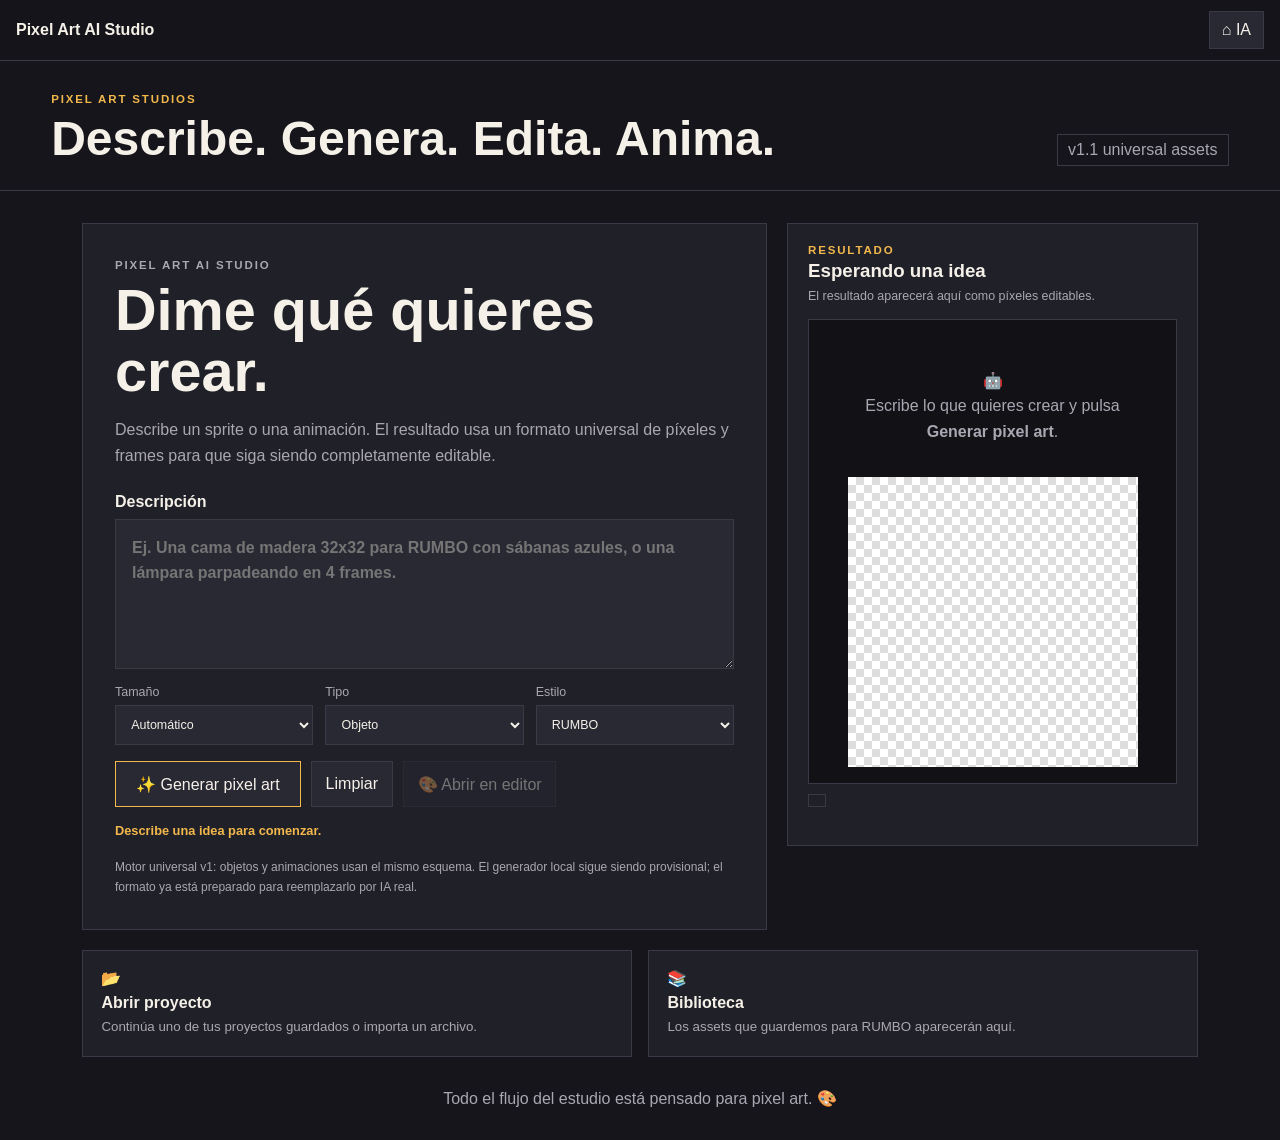
<file: index.html>
<!DOCTYPE html>
<html lang="es">
<head>
  <meta charset="UTF-8">
  <meta name="viewport" content="width=device-width, initial-scale=1.0">
  <title>Pixel Art Studios</title>
  <link rel="stylesheet" href="css/styles.css?v=0.6-redesign">
</head>
<body>
  <header class="topbar">
    <div>
      <p class="eyebrow">PIXEL ART STUDIOS</p>
      <h1>Aprende, crea y anima píxel por píxel.</h1>
    </div>
    <span class="version">v0.6 redesign</span>
  </header>

  <main class="studio-layout">
    <section class="panel tools-panel">
      <div class="panel-title-row">
        <h2>Herramientas</h2>
        <span class="mini-badge">editor</span>
      </div>

      <div class="tool-group">
        <label for="sizeSelect">Formato del lienzo</label>
        <select id="sizeSelect">
          <option value="8">8 × 8 · Mini</option>
          <option value="12">12 × 12</option>
          <option value="16" selected>16 × 16 · Clásico</option>
          <option value="24">24 × 24</option>
          <option value="32">32 × 32 · Detallado</option>
          <option value="48">48 × 48</option>
          <option value="64">64 × 64 · Grande</option>
        </select>
      </div>

      <div class="tool-group">
        <label for="colorPicker">Color activo</label>
        <div class="color-picker-row">
          <input id="colorPicker" type="color" value="#e94f37">
          <code id="colorHex">#E94F37</code>
        </div>
        <div class="color-adjust-row">
          <button id="darkerBtn" type="button">🌑 Oscurecer</button>
          <button id="lighterBtn" type="button">☀️ Aclarar</button>
        </div>
        <div id="quickPalette" class="quick-palette" aria-label="Paleta rápida"></div>
      </div>

      <div class="tool-buttons tool-grid">
        <button id="pencilBtn" class="active" type="button">✏️ Lápiz</button>
        <button id="eraserBtn" type="button">🧽 Borrador</button>
        <button id="fillBtn" type="button">🪣 Relleno</button>
        <button id="eyedropperBtn" type="button">💧 Cuentagotas</button>
        <button id="lineBtn" type="button">╱ Línea</button>
        <button id="rectBtn" type="button">▭ Rectángulo</button>
        <button id="ellipseBtn" type="button">◯ Elipse</button>
      </div>

      <div class="history-actions">
        <button id="undoBtn" type="button">↶ Deshacer</button>
        <button id="redoBtn" type="button">↷ Rehacer</button>
      </div>

      <div class="utility-actions">
        <button id="flipHBtn" type="button">↔ Voltear horizontal</button>
        <button id="flipVBtn" type="button">↕ Voltear vertical</button>
        <button id="rotateBtn" type="button">↻ Rotar 90°</button>
        <button id="gridBtn" class="active" type="button"># Cuadrícula</button>
        <button id="clearBtn" type="button">🗑️ Limpiar</button>
        <button id="exportBtn" type="button">💾 PNG</button>
      </div>

      <div class="zoom-control">
        <span>Zoom</span>
        <div>
          <button id="zoomOutBtn" type="button">−</button>
          <strong id="zoomLabel">100%</strong>
          <button id="zoomInBtn" type="button">+</button>
        </div>
      </div>

      <div class="status-card">
        <span>Herramienta</span>
        <strong id="toolStatus">Lápiz</strong>
      </div>
      <p id="actionStatus" class="action-status" aria-live="polite">Listo para dibujar.</p>

      <details class="shortcut-card">
        <summary>⌨️ Atajos</summary>
        <p>P lápiz · E borrador · F relleno · I cuentagotas · L línea · R rectángulo · O elipse · H mover dibujo</p>
        <p>Espacio desplaza la vista · Ctrl+Z deshacer · Ctrl+Y rehacer</p>
      </details>
    </section>

    <section class="canvas-panel">
      <div class="canvas-heading">
        <div>
          <p class="eyebrow">TU LIENZO</p>
          <h2 id="canvasSizeLabel">16 × 16</h2>
        </div>
        <div class="canvas-stats">
          <span id="coordinateLabel">x: — · y: —</span>
          <span id="paintedPixels">0 píxeles usados</span>
        </div>
      </div>

      <div id="canvasViewport" class="canvas-viewport">
        <div id="pixelCanvas" class="pixel-canvas" aria-label="Lienzo interactivo de pixel art"></div>
      </div>

      <div class="canvas-help">
        <span>Arrastra para dibujar</span>
        <span>Usa frames para animar</span>
        <span>Exporta sprite o spritesheet</span>
      </div>
    </section>

    <aside class="panel tutorial-panel">
      <p class="eyebrow">PRÁCTICA · MANZANA</p>
      <h2 id="tutorialTitle">Manzana clásica</h2>
      <p id="tutorialMeta" class="tutorial-meta">16×16 · Principiante</p>
      <p id="formatNote" class="format-note"></p>

      <div class="format-tabs" aria-label="Formatos de práctica">
        <button class="format-tab" data-size="8" type="button">8×8</button>
        <button class="format-tab active" data-size="16" type="button">16×16</button>
        <button class="format-tab" data-size="32" type="button">32×32</button>
      </div>

      <div class="progress-wrap"><div id="progressBar" class="progress-bar"></div></div>
      <p id="stepCounter" class="step-counter">Paso 1</p>

      <div class="guide-card">
        <div class="guide-heading"><strong>Guía gráfica</strong><span>🟨 añade ahora</span></div>
        <div id="guideCanvas" class="guide-canvas" aria-label="Guía visual del paso actual"></div>
      </div>

      <p id="instruction" class="instruction"></p>

      <div class="color-hint">
        <span id="stepColorSwatch" class="color-swatch"></span>
        <div><small>Color recomendado</small><strong id="stepColorName">Rojo oscuro</strong></div>
      </div>

      <div class="tutorial-actions">
        <button id="prevStep" type="button">← Anterior</button>
        <button id="nextStep" type="button">Siguiente →</button>
      </div>
    </aside>
  </main>

  <section class="workspace-wrap">
    <div class="panel animation-lab">
      <div class="panel-title-row">
        <div>
          <p class="eyebrow">ANIMATION LAB</p>
          <h2>Frames y spritesheets</h2>
        </div>
        <span id="frameStatus" class="mini-badge">1 frame · activo 1</span>
      </div>
      <p class="ai-intro">Cada frame guarda una copia real del lienzo. Puedes crear poses consecutivas, reproducirlas y exportarlas como spritesheet horizontal.</p>

      <div class="animation-controls">
        <button id="addFrameBtn" type="button">＋ Frame vacío</button>
        <button id="duplicateFrameBtn" type="button">⧉ Duplicar frame</button>
        <button id="deleteFrameBtn" type="button">🗑 Eliminar frame</button>
        <label>FPS
          <select id="fpsSelect">
            <option value="2">2</option>
            <option value="4">4</option>
            <option value="6" selected>6</option>
            <option value="8">8</option>
            <option value="12">12</option>
          </select>
        </label>
        <button id="playAnimationBtn" type="button">▶ Reproducir</button>
        <button id="stopAnimationBtn" type="button">■ Detener</button>
        <button id="exportSheetBtn" type="button">💾 Exportar spritesheet</button>
      </div>

      <div id="frameTimeline" class="frame-timeline" aria-label="Línea de tiempo de frames"></div>
    </div>
  </section>

  <section class="ai-lab-wrap">
    <div class="panel ai-lab">
      <div class="panel-title-row">
        <div>
          <p class="eyebrow">AI LAB · PROTOTIPO LOCAL</p>
          <h2>Prepara lo que la IA deberá generar</h2>
        </div>
        <span class="mini-badge">sin API todavía</span>
      </div>

      <p class="ai-intro">Esta sección define el pedido de pixel art. Después usaremos la misma estructura para objetos, personajes, animaciones y escenas.</p>

      <div class="ai-grid">
        <label>¿Qué quieres dibujar?
          <input id="aiObject" type="text" placeholder="Ej. espada medieval, Nicolás durmiendo, farol, árbol RPG">
        </label>

        <label>Categoría
          <select id="aiCategory">
            <option value="item">Objeto</option>
            <option value="character">Personaje</option>
            <option value="animation">Animación</option>
            <option value="scene">Escena</option>
            <option value="food">Comida</option>
            <option value="nature">Naturaleza</option>
            <option value="building">Edificio</option>
            <option value="vehicle">Vehículo</option>
            <option value="creature">Criatura</option>
            <option value="tile">Tile / escenario</option>
            <option value="icon">Icono / UI</option>
          </select>
        </label>

        <label>Tamaño
          <select id="aiSize">
            <option value="8">8×8</option>
            <option value="12">12×12</option>
            <option value="16" selected>16×16</option>
            <option value="24">24×24</option>
            <option value="32">32×32</option>
            <option value="48">48×48</option>
            <option value="64">64×64</option>
          </select>
        </label>

        <label>Estilo
          <select id="aiStyle">
            <option value="rumbo">RUMBO</option>
            <option value="classic">Pixel art clásico</option>
            <option value="8-bit">8-bit</option>
            <option value="16-bit">16-bit</option>
            <option value="rpg">RPG</option>
            <option value="gameboy">Game Boy</option>
            <option value="modern">Pixel art moderno</option>
            <option value="cute">Cute / chibi</option>
            <option value="dark">Oscuro</option>
            <option value="isometric">Isométrico</option>
          </select>
        </label>

        <label>Nivel de detalle
          <select id="aiDetail">
            <option value="minimal">Mínimo</option>
            <option value="balanced" selected>Equilibrado</option>
            <option value="detailed">Detallado</option>
          </select>
        </label>

        <label>Paleta
          <select id="aiPalette">
            <option value="balanced">Equilibrada</option>
            <option value="warm">Cálida</option>
            <option value="cold">Fría</option>
            <option value="natural">Natural</option>
            <option value="pastel">Pastel</option>
            <option value="vibrant">Vibrante</option>
            <option value="metal">Metálica</option>
            <option value="monochrome">Monocromática</option>
            <option value="limited">Limitada</option>
          </select>
        </label>

        <label>Iluminación
          <select id="aiLighting">
            <option value="top-left">Superior izquierda</option>
            <option value="top-right">Superior derecha</option>
            <option value="front">Frontal</option>
            <option value="dramatic">Dramática</option>
            <option value="flat">Plana / simple</option>
          </select>
        </label>

        <label>Perspectiva
          <select id="aiPerspective">
            <option value="front">Frontal</option>
            <option value="side">Lateral</option>
            <option value="diagonal">Diagonal</option>
            <option value="three-quarter">3/4</option>
            <option value="top-down">Desde arriba</option>
            <option value="isometric">Isométrica</option>
          </select>
        </label>

        <label>Fondo
          <select id="aiBackground">
            <option value="transparent">Transparente</option>
            <option value="white">Blanco</option>
            <option value="solid">Color sólido</option>
            <option value="scene">Escena simple</option>
          </select>
        </label>

        <label>Contorno
          <select id="aiOutline">
            <option value="dark">Oscuro</option>
            <option value="colored">Coloreado</option>
            <option value="none">Sin contorno</option>
            <option value="mixed">Mixto</option>
          </select>
        </label>

        <label>Pasos del tutorial
          <select id="aiSteps">
            <option value="4">4 pasos</option>
            <option value="6" selected>6 pasos</option>
            <option value="8">8 pasos</option>
            <option value="10">10 pasos</option>
            <option value="12">12 pasos</option>
          </select>
        </label>

        <label class="ai-wide">Notas extra
          <textarea id="aiNotes" rows="3" placeholder="Ej. animación de 8 frames, transición noche-mañana, mantener diseño del personaje..."></textarea>
        </label>
      </div>

      <div class="ai-actions">
        <button id="aiGenerateBtn" type="button">✨ Preparar especificación</button>
        <button id="aiApplyBtn" type="button" disabled>Aplicar tamaño al editor</button>
        <button id="aiCopyBtn" type="button" disabled>Copiar JSON</button>
      </div>

      <div class="ai-result">
        <div class="panel-title-row">
          <strong>Especificación para la futura IA</strong>
          <span id="aiState">Esperando una idea…</span>
        </div>
        <pre id="aiOutput">Escribe un objeto, personaje, animación o escena y configura sus opciones.</pre>
      </div>
    </div>
  </section>

  <footer>Todo el flujo del estudio está pensado para pixel art. 🎨</footer>

  <script src="js/tutorials.js?v=0.6-redesign"></script>
  <script src="js/canvas.js?v=0.6-redesign"></script>
  <script src="js/app.js?v=0.6-redesign"></script>
  <script src="js/animation.js?v=0.6-redesign"></script>
  <script src="js/project.js?v=0.6-redesign"></script>
  <script src="js/ai-prep.js?v=0.6-redesign"></script>
  <script src="js/workspace.js?v=0.6-redesign"></script>
</body>
</html>
</file>
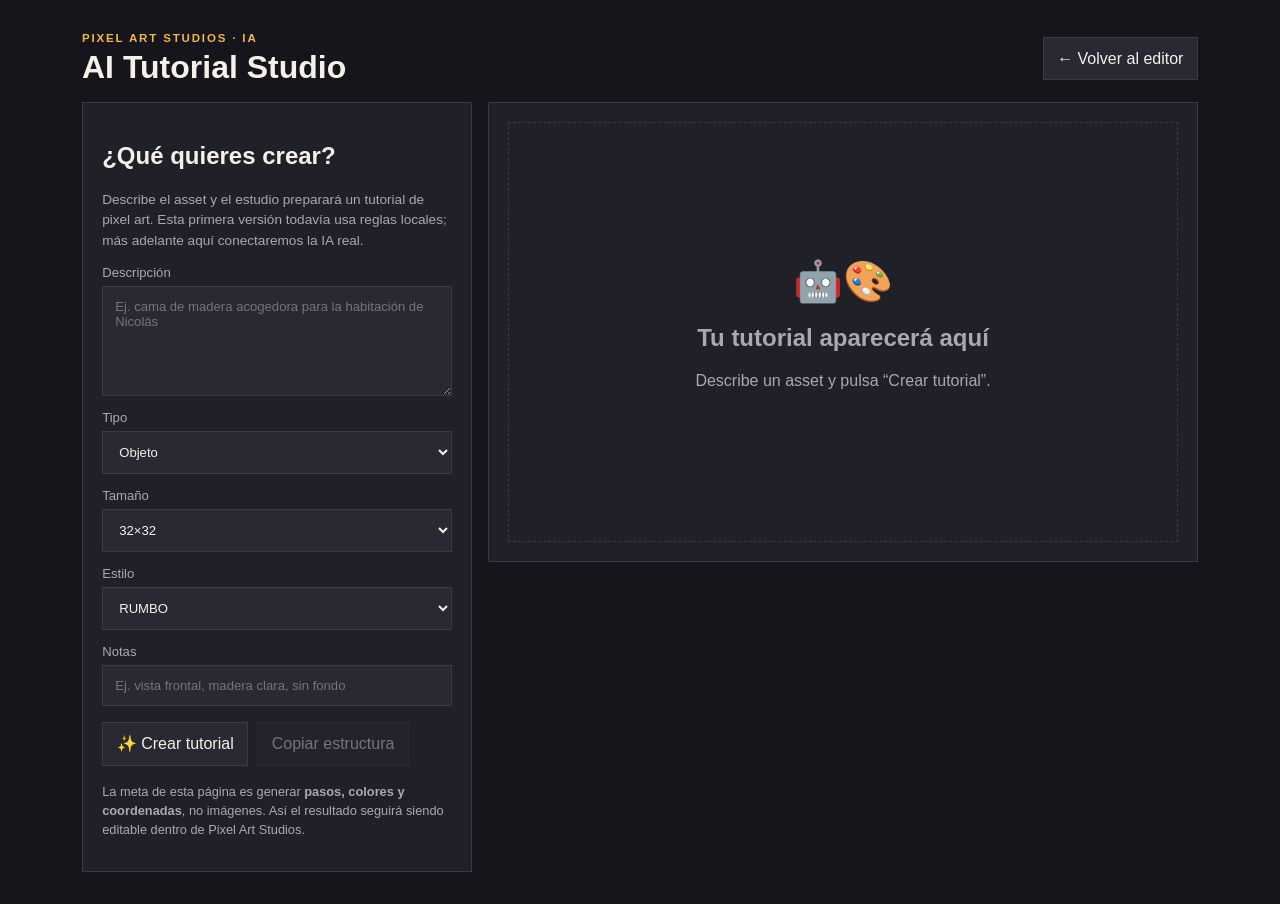
<file: ai-studio.html>
<!DOCTYPE html>
<html lang="es">
<head>
  <meta charset="UTF-8">
  <meta name="viewport" content="width=device-width, initial-scale=1.0">
  <title>AI Tutorial Studio · Pixel Art Studios</title>
  <link rel="stylesheet" href="css/styles.css?v=0.7">
  <style>
    body { min-height:100vh; }
    .ai-studio-shell { width:min(1180px,100%); margin:0 auto; padding:2rem; }
    .ai-studio-head { display:flex; justify-content:space-between; gap:1rem; align-items:center; margin-bottom:1rem; }
    .ai-studio-head h1 { margin:.3rem 0 0; }
    .ai-studio-grid { display:grid; grid-template-columns:minmax(300px,390px) minmax(0,1fr); gap:1rem; align-items:start; }
    .ai-form, .ai-tutorial { border:1px solid var(--border); background:var(--panel); padding:1.2rem; }
    .ai-form label { display:grid; gap:.4rem; margin-bottom:.85rem; color:var(--muted); font-size:.82rem; }
    .ai-form input, .ai-form select, .ai-form textarea { width:100%; padding:.75rem; border:1px solid var(--border); background:var(--panel-2); color:var(--text); }
    .ai-form textarea { resize:vertical; min-height:110px; }
    .ai-actions { display:flex; flex-wrap:wrap; gap:.55rem; }
    .ai-result-empty { min-height:420px; display:grid; place-items:center; text-align:center; color:var(--muted); border:1px dashed var(--border); padding:2rem; }
    .tutorial-head { display:flex; justify-content:space-between; gap:1rem; align-items:start; }
    .tutorial-meta { color:var(--muted); }
    .palette-preview { display:flex; flex-wrap:wrap; gap:.45rem; margin:1rem 0; }
    .palette-chip { display:flex; gap:.45rem; align-items:center; border:1px solid var(--border); padding:.45rem .6rem; }
    .palette-chip span { width:18px; height:18px; border:1px solid #000; }
    .step-card { margin-top:1rem; border:1px solid var(--border); background:#18181f; padding:1rem; }
    .step-card h3 { margin:.15rem 0 .5rem; }
    .step-card p { color:var(--muted); line-height:1.55; }
    .step-guide { display:grid; grid-template-columns:repeat(8,1fr); width:min(320px,100%); aspect-ratio:1; margin:1rem auto 0; border:3px solid #0f0f14; background:#fff; image-rendering:pixelated; }
    .step-guide span { border-right:1px solid #ddd; border-bottom:1px solid #ddd; }
    .step-guide span.active { background:#f2b84b; }
    .step-nav { display:flex; justify-content:space-between; gap:.6rem; margin-top:1rem; }
    .notice { margin-top:1rem; color:var(--muted); font-size:.8rem; line-height:1.5; }
    @media(max-width:850px){ .ai-studio-grid{grid-template-columns:1fr;} .ai-studio-shell{padding:1rem;} }
  </style>
</head>
<body>
  <main class="ai-studio-shell">
    <div class="ai-studio-head">
      <div>
        <p class="eyebrow">PIXEL ART STUDIOS · IA</p>
        <h1>AI Tutorial Studio</h1>
      </div>
      <button id="closeStudioBtn" type="button">← Volver al editor</button>
    </div>

    <div class="ai-studio-grid">
      <section class="ai-form">
        <h2>¿Qué quieres crear?</h2>
        <p class="ai-intro">Describe el asset y el estudio preparará un tutorial de pixel art. Esta primera versión todavía usa reglas locales; más adelante aquí conectaremos la IA real.</p>

        <label>Descripción
          <textarea id="tutorialPrompt" placeholder="Ej. cama de madera acogedora para la habitación de Nicolás"></textarea>
        </label>

        <label>Tipo
          <select id="tutorialType">
            <option value="object">Objeto</option>
            <option value="character">Personaje</option>
            <option value="animation">Animación</option>
            <option value="tile">Tile / tileset</option>
            <option value="scene">Escena</option>
            <option value="effect">Efecto</option>
          </select>
        </label>

        <label>Tamaño
          <select id="tutorialSize">
            <option value="16">16×16</option>
            <option value="24">24×24</option>
            <option value="32" selected>32×32</option>
            <option value="48">48×48</option>
            <option value="64">64×64</option>
          </select>
        </label>

        <label>Estilo
          <select id="tutorialStyle">
            <option value="rumbo" selected>RUMBO</option>
            <option value="classic">Pixel art clásico</option>
            <option value="rpg">RPG</option>
            <option value="8-bit">8-bit</option>
            <option value="16-bit">16-bit</option>
          </select>
        </label>

        <label>Notas
          <input id="tutorialNotes" type="text" placeholder="Ej. vista frontal, madera clara, sin fondo">
        </label>

        <div class="ai-actions">
          <button id="generateTutorialBtn" type="button">✨ Crear tutorial</button>
          <button id="copyTutorialBtn" type="button" disabled>Copiar estructura</button>
        </div>

        <p class="notice">La meta de esta página es generar <strong>pasos, colores y coordenadas</strong>, no imágenes. Así el resultado seguirá siendo editable dentro de Pixel Art Studios.</p>
      </section>

      <section class="ai-tutorial" id="tutorialOutput">
        <div class="ai-result-empty">
          <div>
            <div style="font-size:2.5rem">🤖🎨</div>
            <h2>Tu tutorial aparecerá aquí</h2>
            <p>Describe un asset y pulsa “Crear tutorial”.</p>
          </div>
        </div>
      </section>
    </div>
  </main>

  <script>
    (() => {
      const prompt = document.getElementById('tutorialPrompt');
      const type = document.getElementById('tutorialType');
      const size = document.getElementById('tutorialSize');
      const style = document.getElementById('tutorialStyle');
      const notes = document.getElementById('tutorialNotes');
      const output = document.getElementById('tutorialOutput');
      const copyBtn = document.getElementById('copyTutorialBtn');
      let latest = null;
      let stepIndex = 0;

      const palettes = {
        object: ['#2b2526','#6f4430','#a86a43','#d3a067','#eee0c2'],
        character: ['#29252d','#71483a','#c78364','#e9b28b','#e9e2d0'],
        animation: ['#29252d','#70452d','#b76e49','#e5b07b','#f2d5ad'],
        tile: ['#243127','#41573c','#6d824f','#a3a86b','#d4c995'],
        scene: ['#232737','#3f4d64','#727f92','#b5b1a7','#e7d8b8'],
        effect: ['#2d273d','#694f8c','#b283d1','#e0b3ef','#fff0b5']
      };

      const stepNames = {
        object: ['Silueta','Volumen principal','Color base','Sombras','Luces','Detalles'],
        character: ['Proporciones','Silueta','Colores base','Rostro y ropa','Sombras y luces','Detalles finales'],
        animation: ['Pose inicial','Movimiento clave','Pose intermedia','Segundo extremo','Pulido','Revisión en bucle'],
        tile: ['Forma repetible','Bordes','Color base','Variación','Sombras','Prueba de repetición'],
        scene: ['Composición','Bloques grandes','Objetos principales','Profundidad','Iluminación','Detalles'],
        effect: ['Forma inicial','Dirección','Volumen','Variación','Brillo/sombra','Frame final']
      };

      function guidePattern(step) {
        const active = new Set();
        const radius = 1 + step;
        for (let y = 0; y < 8; y++) {
          for (let x = 0; x < 8; x++) {
            const d = Math.abs(x - 3.5) + Math.abs(y - 3.5);
            if (d <= radius * .8 && ((x + y + step) % 2 === 0 || step > 3)) active.add(`${x},${y}`);
          }
        }
        return active;
      }

      function buildTutorial() {
        const subject = prompt.value.trim() || 'asset sin nombre';
        const kind = type.value;
        const names = stepNames[kind];
        return {
          version: 'pixel-art-tutorial-draft-v1',
          subject,
          type: kind,
          size: Number(size.value),
          style: style.value,
          notes: notes.value.trim(),
          palette: palettes[kind],
          steps: names.map((name, index) => ({
            title: name,
            instruction: index === 0 ? 'Empieza por las formas grandes. No añadas detalles todavía.' : index === names.length - 1 ? 'Revisa píxeles aislados, bordes y contraste. Elimina todo detalle que no ayude a leer la forma.' : `Construye ${name.toLowerCase()} manteniendo la silueta fácil de leer y usando pocos colores.`
          }))
        };
      }

      function renderStep() {
        if (!latest) return;
        const current = latest.steps[stepIndex];
        const pattern = guidePattern(stepIndex);
        output.innerHTML = `
          <div class="tutorial-head">
            <div><p class="eyebrow">TUTORIAL LOCAL</p><h2>${latest.subject}</h2><p class="tutorial-meta">${latest.size}×${latest.size} · ${latest.style.toUpperCase()} · ${latest.type}</p></div>
            <span class="mini-badge">Paso ${stepIndex + 1}/${latest.steps.length}</span>
          </div>
          <div class="palette-preview">${latest.palette.map(color => `<span class="palette-chip"><span style="background:${color}"></span>${color}</span>`).join('')}</div>
          <div class="step-card">
            <p class="eyebrow">PASO ${stepIndex + 1}</p>
            <h3>${current.title}</h3>
            <p>${current.instruction}</p>
            ${latest.notes ? `<p><strong>Notas:</strong> ${latest.notes}</p>` : ''}
            <div class="step-guide">${Array.from({length:64},(_,i)=>{const x=i%8,y=Math.floor(i/8);return `<span class="${pattern.has(`${x},${y}`)?'active':''}"></span>`}).join('')}</div>
          </div>
          <div class="step-nav">
            <button id="prevTutorialStep" type="button" ${stepIndex===0?'disabled':''}>← Anterior</button>
            <button id="nextTutorialStep" type="button" ${stepIndex===latest.steps.length-1?'disabled':''}>Siguiente →</button>
          </div>
          <p class="notice">La cuadrícula de esta versión es una guía conceptual local. Cuando conectemos la IA real, aquí llegarán las coordenadas exactas de cada paso.</p>`;
        document.getElementById('prevTutorialStep')?.addEventListener('click',()=>{ if(stepIndex>0){stepIndex--;renderStep();} });
        document.getElementById('nextTutorialStep')?.addEventListener('click',()=>{ if(stepIndex<latest.steps.length-1){stepIndex++;renderStep();} });
      }

      document.getElementById('generateTutorialBtn').addEventListener('click', () => {
        latest = buildTutorial();
        stepIndex = 0;
        copyBtn.disabled = false;
        renderStep();
      });

      copyBtn.addEventListener('click', async () => {
        if (!latest) return;
        try { await navigator.clipboard.writeText(JSON.stringify(latest,null,2)); copyBtn.textContent = 'Copiado ✓'; }
        catch (_) { copyBtn.textContent = 'No se pudo copiar'; }
      });

      document.getElementById('closeStudioBtn').addEventListener('click', () => {
        if (window.opener) window.close();
        else history.back();
      });
    })();
  </script>
</body>
</html>
</file>
<file: css/styles.css>
* { box-sizing: border-box; }

:root {
  --bg: #15151b;
  --panel: #202029;
  --panel-2: #292934;
  --text: #f5f1e8;
  --muted: #aaa7b2;
  --accent: #f2b84b;
  --accent-2: #e94f37;
  --border: #3a3945;
  --pixel-border: #4d4b58;
}

body { margin: 0; min-height: 100vh; background: var(--bg); color: var(--text); font-family: Arial, Helvetica, sans-serif; }
button, input, select, textarea { font: inherit; }
button, select, input[type="text"], textarea { border: 1px solid var(--border); background: var(--panel-2); color: var(--text); }
button { padding: 0.72rem 0.85rem; cursor: pointer; transition: transform 0.15s ease, border-color 0.15s ease, background 0.15s ease; }
button:hover:not(:disabled) { transform: translateY(-1px); border-color: var(--accent); }
button:disabled { opacity: 0.4; cursor: not-allowed; transform: none; }
button.active { border-color: var(--accent); box-shadow: inset 0 0 0 1px var(--accent); background: #34303a; }
select, input[type="text"], textarea { width: 100%; padding: 0.72rem; }
textarea { resize: vertical; }

.topbar { display: flex; justify-content: space-between; gap: 2rem; align-items: end; padding: 2rem clamp(1rem, 4vw, 4rem) 1.5rem; border-bottom: 1px solid var(--border); }
.topbar h1, .panel h2, .canvas-heading h2 { margin: 0; }
.topbar h1 { margin-top: 0.4rem; font-size: clamp(1.6rem, 4vw, 3rem); }
.eyebrow { margin: 0; color: var(--accent); letter-spacing: 0.16em; font-size: 0.72rem; font-weight: 800; }
.version, .mini-badge { border: 1px solid var(--border); padding: 0.4rem 0.65rem; color: var(--muted); }
.mini-badge { font-size: 0.72rem; }

.studio-layout { width: min(1550px, 100%); margin: 0 auto; padding: 2rem; display: grid; grid-template-columns: minmax(220px, 270px) minmax(360px, 1fr) minmax(320px, 410px); gap: 1.5rem; align-items: start; }
.panel, .canvas-panel { border: 1px solid var(--border); background: var(--panel); padding: 1.25rem; }
.tools-panel, .tutorial-panel { position: sticky; top: 1rem; }
.panel-title-row, .canvas-heading, .guide-heading, .zoom-control, .status-card { display: flex; justify-content: space-between; gap: 1rem; align-items: center; }
.tool-group { margin-top: 1.2rem; display: grid; gap: 0.55rem; }
.color-picker-row { display: grid; grid-template-columns: 1fr auto; gap: 0.6rem; align-items: center; }
#colorPicker { width: 100%; height: 48px; border: 1px solid var(--border); background: transparent; }
#colorHex { padding: 0.55rem; border: 1px solid var(--border); color: var(--muted); font-size: 0.78rem; }
.color-adjust-row { display: grid; grid-template-columns: 1fr 1fr; gap: 0.45rem; }
.quick-palette { display: grid; grid-template-columns: repeat(7, 1fr); gap: 0.35rem; }
.palette-swatch { min-width: 0; aspect-ratio: 1 / 1; padding: 0; border: 2px solid var(--border); }
.tool-buttons, .history-actions, .utility-actions { margin-top: 1rem; }
.tool-grid { display: grid; grid-template-columns: 1fr 1fr; gap: 0.5rem; }
.history-actions { display: grid; grid-template-columns: 1fr 1fr; gap: 0.5rem; }
.utility-actions { display: grid; gap: 0.5rem; }
.zoom-control { margin-top: 1rem; padding: 0.7rem; border: 1px dashed var(--border); }
.zoom-control > div { display: grid; grid-template-columns: auto 62px auto; align-items: center; text-align: center; }
.zoom-control button { padding: 0.45rem 0.7rem; }
.status-card { margin-top: 1rem; padding: 0.85rem; border: 1px dashed var(--border); color: var(--muted); }
.status-card strong { color: var(--text); }
.action-status { min-height: 1.2rem; color: var(--accent); font-size: 0.8rem; }
.tool-tip, .format-note, .ai-intro { line-height: 1.5; color: var(--muted); font-size: 0.85rem; }
.shortcut-card { margin-top: 0.9rem; padding: 0.7rem; border: 1px dashed var(--border); color: var(--muted); font-size: 0.8rem; }
.shortcut-card summary { color: var(--text); cursor: pointer; }
.shortcut-card p { margin: 0.55rem 0 0; line-height: 1.5; }

.canvas-heading { align-items: end; margin-bottom: 1rem; }
.canvas-stats { display: grid; gap: 0.25rem; text-align: right; color: var(--muted); font-size: 0.8rem; }
.canvas-viewport { width: 100%; min-height: 620px; padding: 1.25rem; overflow: auto; display: flex; align-items: center; justify-content: center; background: linear-gradient(45deg, #17171d 25%, transparent 25%), linear-gradient(-45deg, #17171d 25%, transparent 25%), linear-gradient(45deg, transparent 75%, #17171d 75%), linear-gradient(-45deg, transparent 75%, #17171d 75%); background-size: 28px 28px; background-position: 0 0, 0 14px, 14px -14px, -14px 0; border: 1px solid var(--border); }
.pixel-canvas { width: 640px; max-width: none; aspect-ratio: 1 / 1; flex: 0 0 auto; display: grid; background: #ffffff; border: 5px solid #0f0f14; image-rendering: pixelated; touch-action: none; user-select: none; cursor: crosshair; }
.pixel { background: #ffffff; border-right: 1px solid var(--pixel-border); border-bottom: 1px solid var(--pixel-border); }
.pixel-canvas.grid-hidden .pixel { border-color: transparent; }
.canvas-help { display: flex; flex-wrap: wrap; justify-content: center; gap: 0.5rem 1rem; margin-top: 0.85rem; color: var(--muted); font-size: 0.78rem; }
.canvas-help span::before { content: "• "; color: var(--accent); }

.tutorial-meta, .step-counter { color: var(--muted); }
.format-note { padding: 0.75rem; background: #18181f; border-left: 3px solid var(--accent); }
.format-tabs { display: grid; grid-template-columns: repeat(3, 1fr); gap: 0.45rem; margin: 1rem 0; }
.progress-wrap { margin: 1rem 0 0.8rem; height: 8px; background: #111116; border: 1px solid var(--border); }
.progress-bar { height: 100%; width: 0; background: var(--accent); transition: width 0.2s ease; }
.guide-card { margin: 1rem 0; padding: 0.9rem; background: #18181f; border: 1px solid var(--border); }
.guide-heading span { color: var(--muted); font-size: 0.78rem; }
.guide-canvas { width: min(100%, 320px); aspect-ratio: 1 / 1; display: grid; margin: 0 auto; background: #fff; border: 4px solid #0f0f14; image-rendering: pixelated; }
.guide-pixel { border-right: 1px solid #d8d8d8; border-bottom: 1px solid #d8d8d8; position: relative; }
.current-step-pixel { outline: 2px solid var(--accent); outline-offset: -2px; z-index: 1; animation: guidePulse 1s steps(2, end) infinite; }
@keyframes guidePulse { 50% { filter: brightness(1.35); } }
.instruction { min-height: 110px; line-height: 1.6; padding: 1rem; background: #18181f; border-left: 3px solid var(--accent-2); }
.color-hint { display: flex; gap: 0.75rem; align-items: center; padding: 0.8rem; margin-bottom: 1rem; border: 1px dashed var(--border); }
.color-hint small { display: block; color: var(--muted); margin-bottom: 0.2rem; }
.color-swatch { width: 38px; height: 38px; border: 2px solid #f5f1e8; flex: 0 0 auto; }
.tutorial-actions { display: grid; grid-template-columns: 1fr 1fr; gap: 0.6rem; }

.workspace-wrap, .ai-lab-wrap { width: min(1550px, 100%); margin: 0 auto; padding: 0 2rem 2rem; }
.animation-controls { display: flex; flex-wrap: wrap; gap: 0.55rem; align-items: end; margin: 1rem 0; }
.animation-controls label { display: grid; gap: 0.25rem; color: var(--muted); font-size: 0.78rem; }
.animation-controls select { width: 80px; }
.frame-timeline { display: flex; gap: 0.7rem; overflow-x: auto; padding: 0.8rem 0 0.4rem; }
.frame-card { flex: 0 0 106px; display: grid; gap: 0.45rem; text-align: center; padding: 0.55rem; }
.frame-thumb { width: 88px; aspect-ratio: 1; margin: 0 auto; display: grid; border: 2px solid #101015; background: white; image-rendering: pixelated; }
.frame-thumb span { min-width: 0; min-height: 0; }
.frame-card > span { font-size: 0.75rem; }
.frame-card.active { border-color: var(--accent); box-shadow: inset 0 0 0 1px var(--accent); }

.ai-lab h2 { margin: 0.3rem 0 0; }
.ai-intro { max-width: 1000px; }
.ai-grid { display: grid; grid-template-columns: repeat(4, minmax(0, 1fr)); gap: 0.85rem; margin-top: 1.2rem; }
.ai-grid label { display: grid; gap: 0.45rem; color: var(--muted); font-size: 0.84rem; }
.ai-wide { grid-column: 1 / -1; }
.ai-actions { display: flex; flex-wrap: wrap; gap: 0.65rem; margin-top: 1rem; }
.ai-actions #aiGenerateBtn { border-color: var(--accent); }
.ai-result { margin-top: 1rem; padding: 1rem; border: 1px solid var(--border); background: #18181f; }
.ai-result #aiState { color: var(--muted); font-size: 0.8rem; }
#aiOutput { margin: 1rem 0 0; padding: 1rem; max-height: 360px; overflow: auto; white-space: pre-wrap; color: #e6e2d8; background: #111116; border: 1px dashed var(--border); line-height: 1.55; }

footer { text-align: center; color: var(--muted); padding: 0 1rem 2rem; }

@media (max-width: 1160px) {
  .studio-layout { grid-template-columns: minmax(220px, 270px) 1fr; }
  .tutorial-panel { position: static; grid-column: 1 / -1; }
  .ai-grid { grid-template-columns: repeat(2, minmax(0, 1fr)); }
}

@media (max-width: 780px) {
  .topbar { align-items: start; }
  .studio-layout { grid-template-columns: 1fr; padding: 1rem; }
  .tools-panel, .tutorial-panel { position: static; }
  .tutorial-panel { grid-column: auto; }
  .canvas-viewport { min-height: 420px; justify-content: flex-start; }
  .canvas-heading { align-items: start; flex-direction: column; }
  .canvas-stats { text-align: left; }
  .guide-canvas { width: min(80vw, 340px); }
  .workspace-wrap, .ai-lab-wrap { padding: 0 1rem 1rem; }
  .ai-grid { grid-template-columns: 1fr; }
  .ai-wide { grid-column: auto; }
}
</file>
